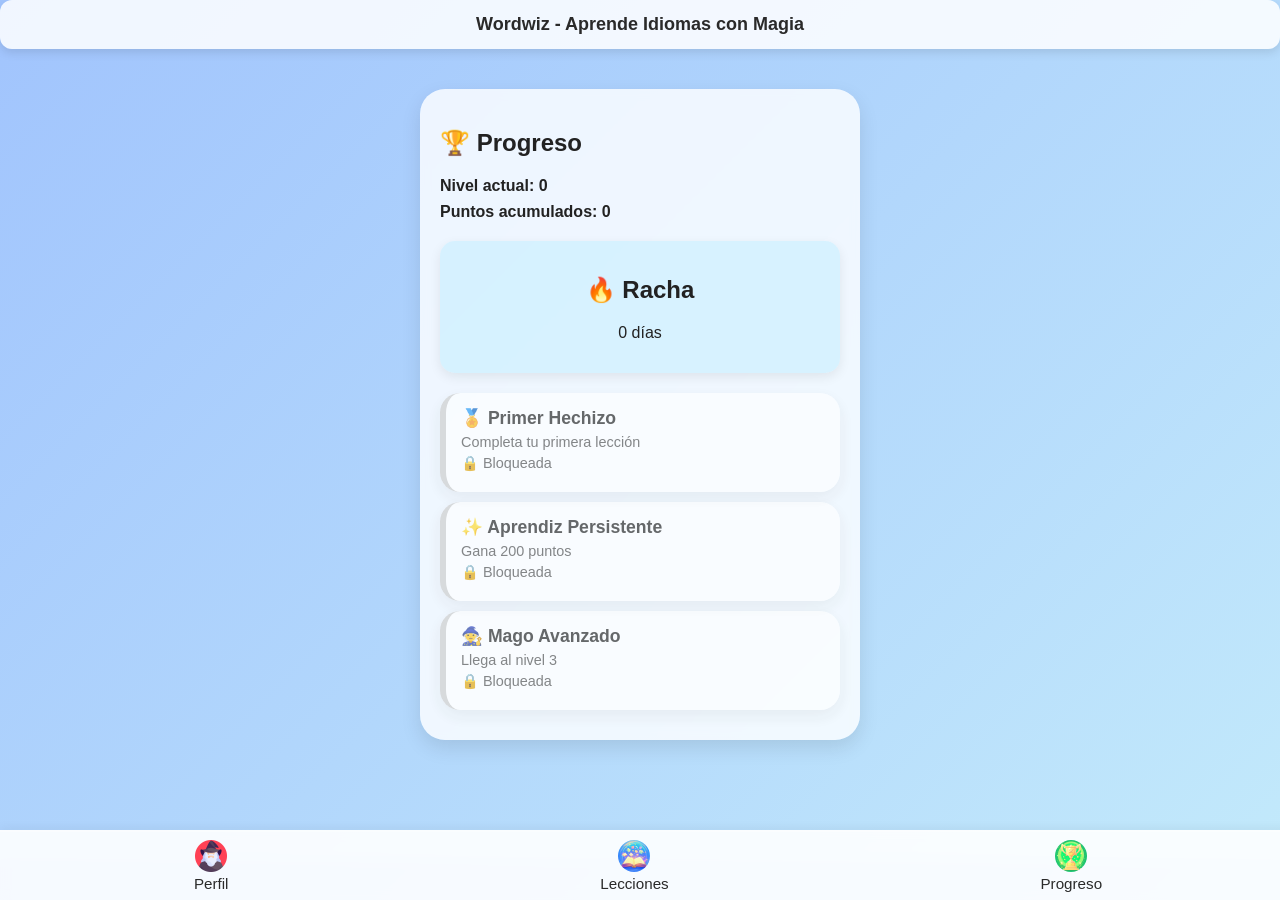
<file: WordWiz/index.html>
<!DOCTYPE html>
<html lang="es">
<head>
  <meta charset="UTF-8" />
  <meta name="viewport" content="width=device-width, initial-scale=1.0" />
  <title>Dashboard - WordWiz</title>
  <link rel="stylesheet" href="css/inicio.css" />
  <link href="https://cdnjs.cloudflare.com/ajax/libs/font-awesome/6.5.0/css/all.min.css" rel="stylesheet">
</head>

<body>
    <header class="app-header">
        Wordwiz - Aprende Idiomas con Magia
    </header>

    <!-- Contenedor principal donde se inyecta el contenido dinámico -->
    <main id="main-content"></main>
    <!-- Templates -->
    <template id="progress-template">
        <section class="course-container">
            <h2>🏆 Progreso</h2>
            <p id="progress-level"></p>
            <p id="progress-points"></p>

            <div class="streak-banner">
                <h2>🔥 Racha</h2>
                <p id="streak-days">0 días</p>
            </div>

            <div id="medals-container"></div>

        </section>
    </template>

    <!-- Barra de navegación -->
    <nav class="navbar">
        <div class="nav-item" data-section="profile">
            <a href="perfil.html"><img src="./assets/imagen/perfilmago.png" width="32" alt="Perfil"></a><br>
            Perfil
        </div>
        <div class="nav-item" data-section="lessons">
            <a href="lecciones.html"><img src="./assets/imagen/WhatsApp Image 2025-09-09 at 5.41.51 PM (1).jpeg" width="32" alt="Lecciones" style="border-radius: 50%; object-fit: cover;"></a><br>
            Lecciones
        </div>
        <div class="nav-item" data-section="progress">
            <a href="index.html"><img src="./assets/imagen/WhatsApp Image 2025-09-09 at 5.41.51 PM.jpeg" width="32" alt="Progreso" style="border-radius: 50%; object-fit: cover;"></a><br>
            Progreso
        </div>
    </nav>

  <script src="scripts/inicio.js"></script>
</body>
</html>
</file>
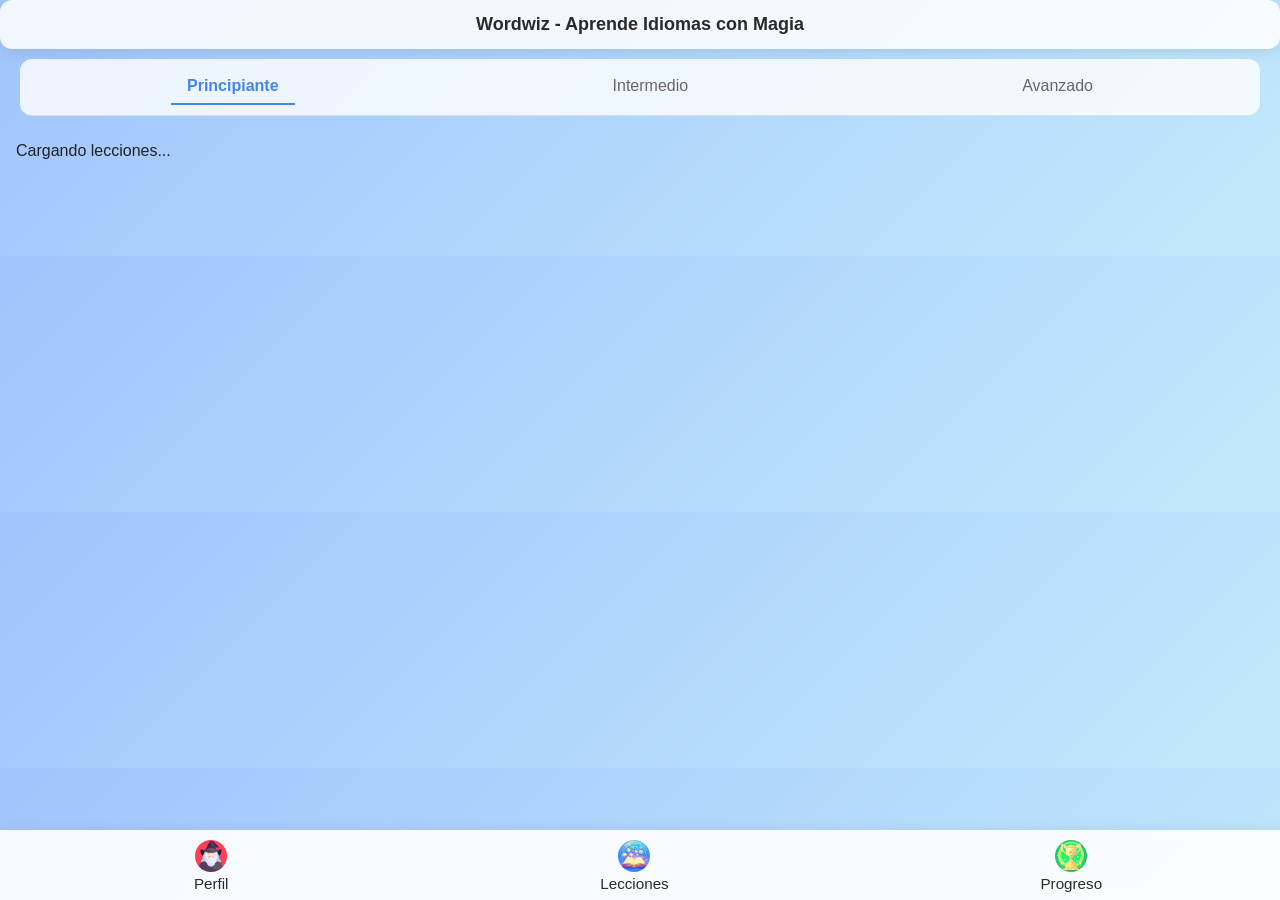
<file: WordWiz/lecciones.html>
<!DOCTYPE html>
<html lang="es">
<head>
  <meta charset="UTF-8">
  <meta name="viewport" content="width=device-width, initial-scale=1.0">
  <title>Lecciones - WordWiz</title>
  <link rel="stylesheet" href="css/lecciones.css">
</head>
<body>
  <header class="app-header">
    Wordwiz - Aprende Idiomas con Magia
  </header>


  <!-- Selector de categorías -->
  <section class="category-selector">
    <button class="category-btn active">Principiante</button>
    <button class="category-btn">Intermedio</button>
    <button class="category-btn">Avanzado</button>
  </section>

  <!-- Contenedor dinámico de lecciones -->
  <section class="lesson-list" id="lecciones">
    Cargando lecciones...
  </section>

    <!-- Barra de navegación -->
    <nav class="navbar">
        <div class="nav-item" data-section="profile">
            <a href="perfil.html"><img src="./assets/imagen/perfilmago.png" width="32" alt="Perfil"></a><br>
            Perfil
        </div>
        <div class="nav-item" data-section="lessons">
            <a href="lecciones.html"><img src="./assets/imagen/WhatsApp Image 2025-09-09 at 5.41.51 PM (1).jpeg" width="32" alt="Lecciones" style="border-radius: 50%; object-fit: cover;"></a><br>
            Lecciones
        </div>
        <div class="nav-item" data-section="progress">
            <a href="index.html"><img src="./assets/imagen/WhatsApp Image 2025-09-09 at 5.41.51 PM.jpeg" width="32" alt="Progreso" style="border-radius: 50%; object-fit: cover;"></a><br>
            Progreso
        </div>
    </nav>

  <script src="scripts/inicio.js"></script>
</body>
</html>
</file>
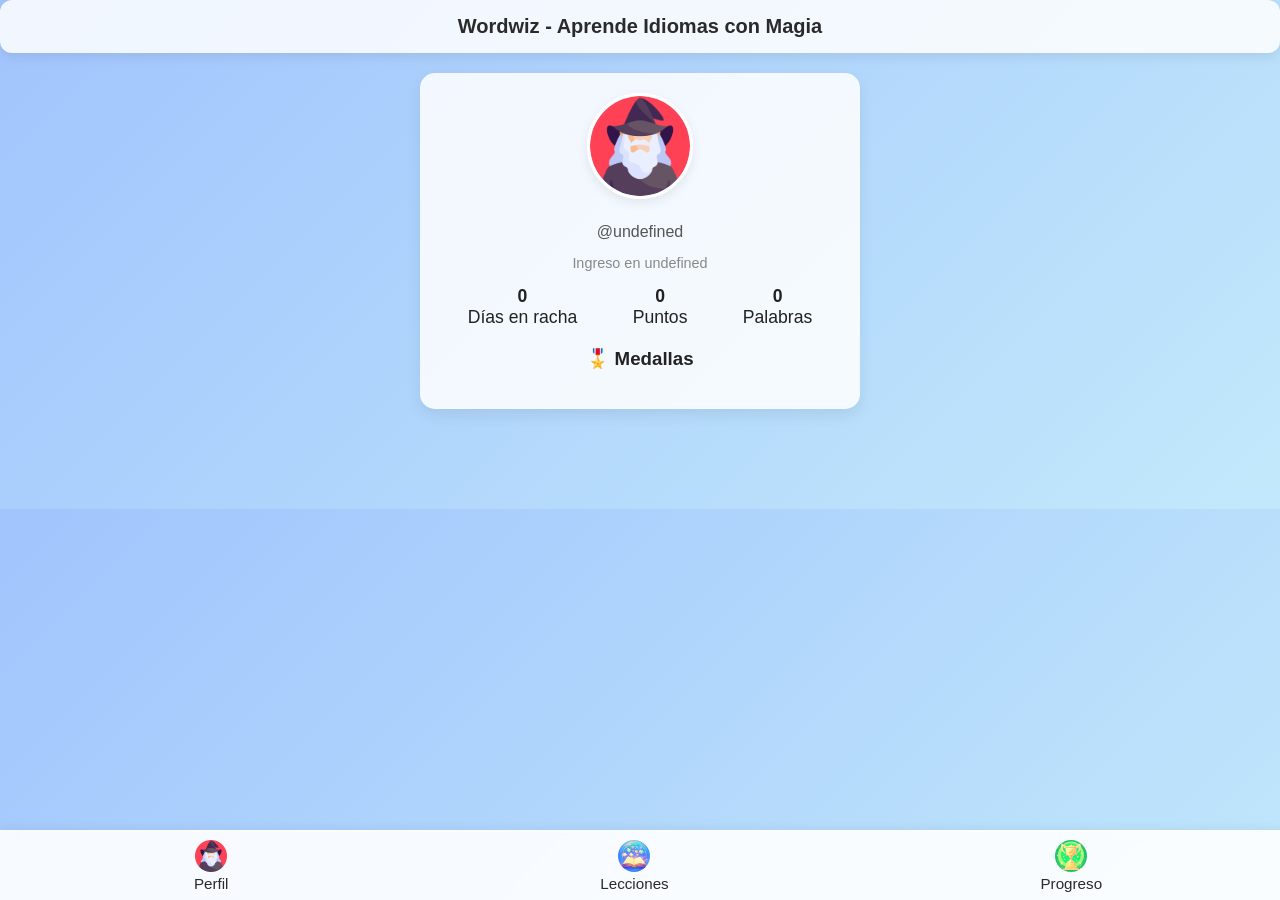
<file: WordWiz/perfil.html>
<!DOCTYPE html>
<html lang="es">
<head>
  <meta charset="UTF-8" />
  <meta name="viewport" content="width=device-width, initial-scale=1.0"/>
  <title>Perfil - WordWiz</title>
  <link rel="stylesheet" href="css/perfil.css" />
</head>
<body>
  <header class="app-header">
    Wordwiz - Aprende Idiomas con Magia
  </header>

  <main class="profile-container">
    <div class="avatar">
      <img src="./assets/imagen/perfilmago.png" alt="Wordwiz">
    </div>
    <h2 id="name"></h2>
    <p class="username"></p>
    <p class="join-date"></p>

    <div class="stats">
      <div class="stat">
        <strong id="streak">0</strong><br>Días en racha
      </div>
      <div class="stat">
        <strong id="exp">0</strong><br>Puntos
      </div>
      <div class="stat">
        <strong id="words">0</strong><br>Palabras
      </div>
    </div>

    <section class="medals">
      <h3>🎖️ Medallas</h3>
      <div class="medal-list" id="medals"></div>
    </section>

  </main>

    <!-- Barra de navegación -->
    <nav class="navbar">
        <div class="nav-item" data-section="profile">
            <a href="perfil.html"><img src="./assets/imagen/perfilmago.png" width="32" alt="Perfil"></a><br>
            Perfil
        </div>
        <div class="nav-item" data-section="lessons">
            <a href="lecciones.html"><img src="./assets/imagen/WhatsApp Image 2025-09-09 at 5.41.51 PM (1).jpeg" width="32" alt="Lecciones" style="border-radius: 50%; object-fit: cover;"></a><br>
            Lecciones
        </div>
        <div class="nav-item" data-section="progress">
            <a href="index.html"><img src="./assets/imagen/WhatsApp Image 2025-09-09 at 5.41.51 PM.jpeg" width="32" alt="Progreso" style="border-radius: 50%; object-fit: cover;"></a><br>
            Progreso
        </div>
    </nav>

  <script src="scripts/perfil.js"></script>
</body>
</html>
</file>
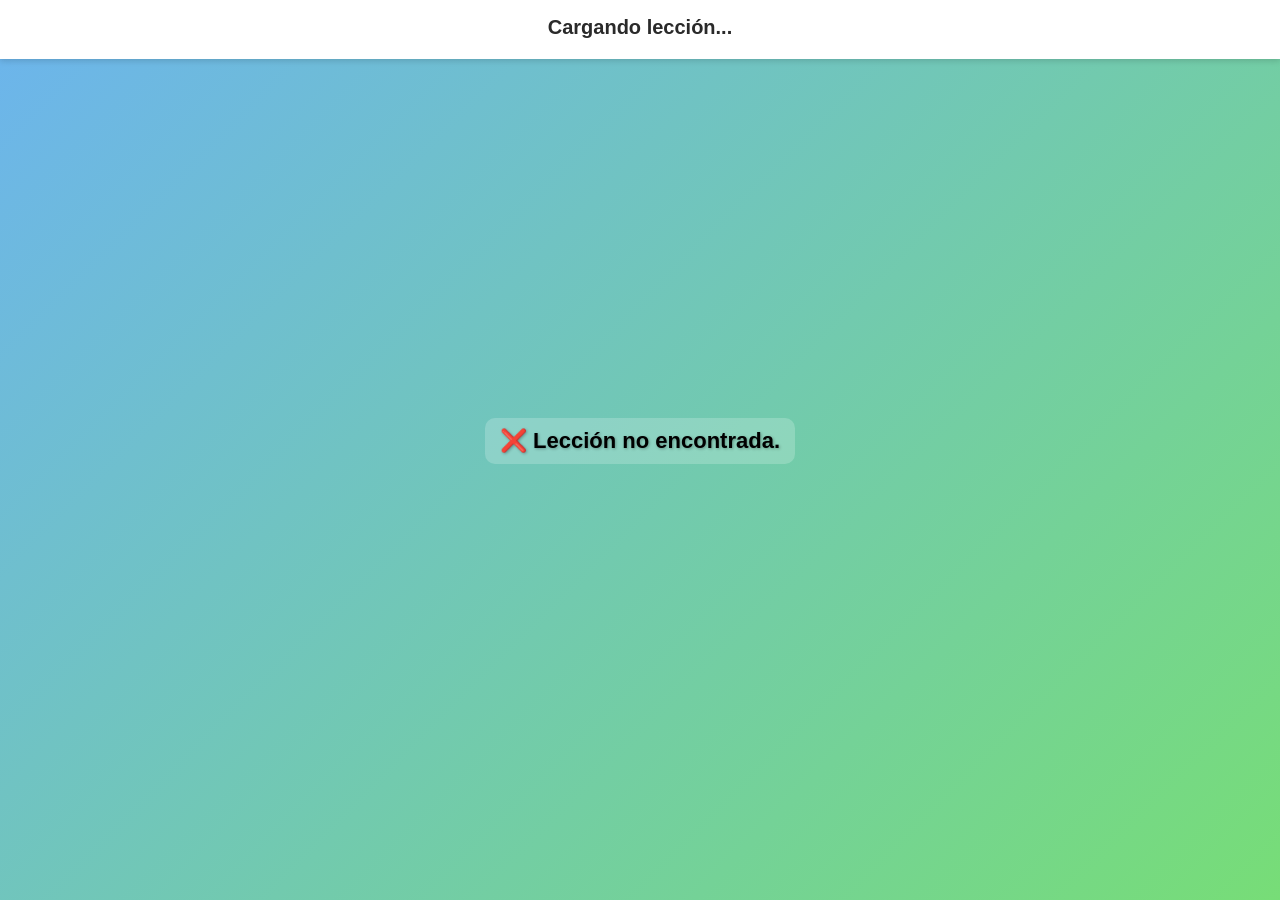
<file: WordWiz/preguntas.html>
<!DOCTYPE html>
<html lang="es">
<head>
    <meta charset="UTF-8">
    <meta name="viewport" content="width=device-width, initial-scale=1.0">
    <title>Ejercicio - WordWiz</title>
    <link rel="stylesheet" href="css/preguntas.css">
</head>
<body>
    <header class="app-header">
        <h1 id="lesson-title">Cargando lección...</h1>
        <p id="progress-text"></p>
    </header>

    <main>
        <div id="pregunta">Cargando pregunta...</div>
        <div id="opciones"></div>
        <p id="resultado"></p>
        <button id="next-btn" style="display:none;">Siguiente</button>
    </main>

    <div class="popup hidden" id="feedbackPopup">
        <p id="feedbackText"></p>
    </div>

    <script src="scripts/preguntas.js"></script>
</body>
</html>
</file>
<file: WordWiz/css/inicio.css>
body {
  margin: 0;
  font-family: 'Segoe UI', sans-serif;
  background: linear-gradient(135deg, #a1c4fd, #c2e9fb); /* fondo relajante y místico */
  color: #222;
  padding-bottom: 80px; /* espacio para nav inferior */
}

/* ===== Contenedores principales ===== */
.course-container {
  background: rgba(255, 255, 255, 0.8);
  color: #222;
  padding: 20px;
  border-radius: 25px;
  margin: 40px auto;
  max-width: 400px;
  box-shadow: 0 8px 20px rgba(0,0,0,0.1);
  backdrop-filter: blur(5px);
}

.app-header, .header {
  text-align: center;
  font-size: 18px;
  font-weight: bold;
  padding: 14px;
  background: rgba(255, 255, 255, 0.85);
  color: #2a2a2a;
  box-shadow: 0 4px 10px rgba(0,0,0,0.1);
  border-radius: 12px;
  position: sticky;
  top: 0;
  z-index: 1000;
}

/* ===== Encabezados y secciones ===== */
.course-header {
  display: flex;
  justify-content: space-between;
  align-items: center;
  margin-bottom: 15px;
}

.language-flag img {
  width: 30px;
  border-radius: 50%;
  box-shadow: 0 2px 6px rgba(0,0,0,0.1);
}

.stats-bar {
  display: flex;
  gap: 10px;
  font-weight: bold;
  justify-content: center;
  margin-top: 10px;
}

.streak-banner {
  background: rgba(198, 239, 255, 0.6);
  padding: 15px;
  border-radius: 15px;
  margin: 20px 0;
  text-align: center;
  box-shadow: 0 4px 12px rgba(0,0,0,0.08);
}

.section-progress p {
  font-size: 0.9em;
  color: #555;
  margin: 0;
}

.section-progress h3 {
  margin: 5px 0 15px;
  color: #333;
}

.lesson-path {
  display: flex;
  justify-content: space-around;
  margin: 15px 0;
}

.lesson-step {
  background: rgba(196, 230, 191, 0.7);
  padding: 12px;
  border-radius: 50%;
  font-size: 1.2em;
  box-shadow: 0 4px 12px rgba(0,0,0,0.08);
  transition: transform 0.2s;
}

.lesson-step.locked {
  background-color: rgba(204, 204, 204, 0.5);
  opacity: 0.6;
}

.lesson-step:hover {
  transform: scale(1.1);
}

/* ===== Módulos ===== */
.modules-list {
  margin-top: 20px;
}

.modules {
  display: flex;
  gap: 10px;
  flex-wrap: wrap;
}

.module {
  padding: 10px 14px;
  background: rgba(220, 220, 220, 0.6);
  border-radius: 15px;
  font-size: 0.9em;
  box-shadow: 0 3px 8px rgba(0,0,0,0.05);
  transition: all 0.2s;
}

.module.completed {
  background: rgba(66, 165, 245, 0.7);
  color: #fff;
}

/* ===== Avatares y resumen ===== */
.avatar, .logo {
  width: 40px;
  height: 40px;
  border-radius: 50%;
}

.summary {
  display: flex;
  justify-content: space-around;
  background: rgba(255,255,255,0.8);
  padding: 12px 0;
  border-radius: 15px;
  margin: 16px;
  box-shadow: 0 6px 15px rgba(0,0,0,0.05);
}

.info {
  text-align: center;
}

/* ===== Navegación inferior ===== */
.navbar {
  display: flex;
  justify-content: space-around;
  background: rgba(255,255,255,0.9);
  border-top: 2px solid rgba(255,255,255,0.3);
  padding: 0.5rem;
  position: fixed;
  bottom: 0;
  width: 100%;
  backdrop-filter: blur(5px);
  box-shadow: 0 -2px 10px rgba(0,0,0,0.05);
}

.nav-item {
  cursor: pointer;
  text-align: center;
  font-size: 0.95rem;
  color: #2a2a2a;
}

/* ===== Medallas ===== */
.medal-card {
  background: rgba(255,255,255,0.85);
  border-radius: 20px;
  padding: 15px;
  margin: 10px 0;
  box-shadow: 0 6px 18px rgba(0,0,0,0.08);
  transition: transform 0.2s ease, box-shadow 0.2s ease;
}

.medal-card:hover {
  transform: scale(1.03);
  box-shadow: 0 8px 20px rgba(0,0,0,0.12);
}

.medal-card h3 {
  margin: 0;
  font-size: 1.1rem;
  color: #2a2a2a;
}

.medal-card p {
  margin: 5px 0;
  font-size: 0.9rem;
  color: #555;
}

.medal-card.unlocked {
  border-left: 6px solid #4caf50;
}

.medal-card.locked {
  border-left: 6px solid #ccc;
  opacity: 0.7;
}

/* ===== Progreso ===== */
#progress-level,
#progress-points {
  font-weight: bold;
  margin: 8px 0;
}
</file>
<file: WordWiz/css/lecciones.css>
body {
  margin: 0;
  font-family: 'Segoe UI', sans-serif;
  background: linear-gradient(135deg, #a1c4fd, #c2e9fb); /* fondo místico */
  color: #222;
  padding-bottom: 80px; /* espacio para nav inferior */
}

/* ===== Encabezado ===== */
.app-header {
  text-align: center;
  font-size: 18px;
  font-weight: bold;
  padding: 14px;
  background: rgba(255, 255, 255, 0.85);
  color: #2a2a2a;
  box-shadow: 0 4px 12px rgba(0,0,0,0.08);
  border-radius: 12px;
  position: sticky;
  top: 0;
  z-index: 1000;
}

/* ===== Logo y Título ===== */
.logo {
  font-size: 22px;
  font-weight: bold;
  margin-right: 12px;
  color: #2a2a2a;
}

.title {
  font-size: 20px;
  font-weight: bold;
  flex: 1;
  text-align: center;
}

/* ===== Selector de Categorías ===== */
.category-selector {
  display: flex;
  justify-content: space-around;
  background: rgba(255,255,255,0.8);
  padding: 10px 0;
  border-bottom: 1px solid rgba(200,200,200,0.5);
  border-radius: 12px;
  margin: 10px 20px;
}

.category-btn {
  background: none;
  border: none;
  font-size: 16px;
  padding: 8px 16px;
  cursor: pointer;
  color: #666;
  border-bottom: 2px solid transparent;
  transition: all 0.3s;
}

.category-btn.active {
  color: #4285F4;
  font-weight: bold;
  border-color: #4285F4;
}

/* ===== Lista de Lecciones ===== */
.lesson-list {
  padding: 16px;
  display: flex;
  flex-direction: column;
  gap: 16px;
}

.lesson-item {
  background: rgba(255,255,255,0.85);
  padding: 16px;
  border-radius: 20px;
  box-shadow: 0 6px 18px rgba(0,0,0,0.08);
  display: flex;
  justify-content: space-between;
  align-items: center;
  transition: transform 0.2s ease, box-shadow 0.2s ease;
}

.lesson-item:hover {
  transform: translateY(-2px);
  box-shadow: 0 8px 22px rgba(0,0,0,0.12);
}

.lesson-name {
  font-weight: 600;
  font-size: 16px;
  color: #222;
}

/* ===== Botón de inicio ===== */
.start-btn {
  padding: 8px 16px;
  background: rgba(66, 165, 245, 0.7);
  color: #fff;
  border: none;
  border-radius: 12px;
  font-weight: bold;
  cursor: pointer;
  transition: all 0.2s;
  box-shadow: 0 4px 12px rgba(0,0,0,0.08);
}

.start-btn:hover {
  background: rgba(66, 165, 245, 0.9);
  transform: scale(1.05);
}

/* ===== Navegación inferior ===== */
.navbar {
  display: flex;
  justify-content: space-around;
  background: rgba(255,255,255,0.9);
  border-top: 2px solid rgba(255,255,255,0.3);
  padding: 0.5rem;
  position: fixed;
  bottom: 0;
  width: 100%;
  backdrop-filter: blur(5px);
  box-shadow: 0 -2px 10px rgba(0,0,0,0.05);
}

.nav-item {
  cursor: pointer;
  text-align: center;
  font-size: 0.95rem;
  color: #2a2a2a;
}
</file>
<file: WordWiz/css/perfil.css>
/* ===== GLOBAL ===== */
body {
  margin: 0;
  font-family: 'Segoe UI', sans-serif;
  background: linear-gradient(135deg, #a1c4fd, #c2e9fb); /* fondo místico suave */
  color: #222;
  padding-bottom: 80px; /* espacio para navbar */
}

/* ===== HEADER ===== */
.app-header {
  text-align: center;
  font-size: 20px;
  font-weight: bold;
  padding: 15px;
  background: rgba(255, 255, 255, 0.85);
  color: #2a2a2a;
  box-shadow: 0 4px 12px rgba(0,0,0,0.08);
  border-radius: 12px;
  position: sticky;
  top: 0;
  z-index: 1000;
}

/* ===== LOGO Y TITULO ===== */
.logo {
  font-size: 22px;
  font-weight: bold;
  color: #2a2a2a;
  margin-right: 12px;
}

.title {
  font-size: 20px;
  font-weight: bold;
  flex: 1;
  text-align: center;
}

/* ===== BOTONES ===== */
button, .start-btn, .category-btn {
  font-family: 'Segoe UI', sans-serif;
  transition: all 0.2s ease;
  cursor: pointer;
}

.start-btn {
  padding: 8px 16px;
  background: rgba(66, 165, 245, 0.7);
  color: #fff;
  border: none;
  border-radius: 12px;
  font-weight: bold;
  box-shadow: 0 4px 12px rgba(0,0,0,0.08);
}

.start-btn:hover {
  background: rgba(66, 165, 245, 0.9);
  transform: scale(1.05);
}

/* ===== CATEGORIAS ===== */
.category-selector {
  display: flex;
  justify-content: space-around;
  background: rgba(255,255,255,0.8);
  padding: 10px 0;
  border-bottom: 1px solid rgba(200,200,200,0.5);
  border-radius: 12px;
  margin: 10px 20px;
}

.category-btn {
  background: none;
  border: none;
  font-size: 16px;
  padding: 8px 16px;
  color: #666;
  border-bottom: 2px solid transparent;
}

.category-btn.active {
  color: #4285F4;
  font-weight: bold;
  border-color: #4285F4;
}

/* ===== LISTA DE LECCIONES ===== */
.lesson-list {
  padding: 16px;
  display: flex;
  flex-direction: column;
  gap: 16px;
}

.lesson-item {
  background: rgba(255,255,255,0.85);
  padding: 16px;
  border-radius: 20px;
  box-shadow: 0 6px 18px rgba(0,0,0,0.08);
  display: flex;
  justify-content: space-between;
  align-items: center;
}

.lesson-item:hover {
  transform: translateY(-2px);
  box-shadow: 0 8px 22px rgba(0,0,0,0.12);
}

.lesson-name {
  font-weight: 600;
  font-size: 16px;
  color: #222;
}

/* ===== PREGUNTAS ===== */
#pregunta {
  font-size: 22px;
  font-weight: bold;
  margin-bottom: 24px;
  color: #222;
  text-shadow: 1px 1px 3px rgba(0,0,0,0.3);
  background: rgba(255, 255, 255, 0.2);
  padding: 10px 15px;
  border-radius: 10px;
}

.option-btn {
  padding: 14px;
  font-size: 16px;
  border: none;
  border-radius: 12px;
  background: #fff;
  color: #333;
  cursor: pointer;
  box-shadow: 0 3px 6px rgba(0,0,0,0.15);
}

.option-btn:hover {
  background: #f1f1f1;
  transform: scale(1.03);
}

/* ===== PERFIL ===== */
.profile-container {
  background: rgba(255,255,255,0.85);
  border-radius: 15px;
  padding: 20px;
  box-shadow: 0 6px 15px rgba(0,0,0,0.08);
  max-width: 400px;
  margin: 20px auto;
  text-align: center;
}

.avatar img {
  width: 100px;
  border-radius: 50%;
  border: 3px solid #fff;
  box-shadow: 0 4px 12px rgba(0,0,0,0.08);
}

.username {
  color: #555;
  margin: 5px 0;
}

.join-date {
  font-size: 0.9em;
  color: #888;
}

.stats {
  display: flex;
  justify-content: space-around;
  margin-top: 15px;
}

.stat {
  font-size: 1.1em;
}

/* Medallas */
.medals {
  margin-top: 20px;
}

.medal-list {
  display: flex;
  justify-content: space-around;
  flex-wrap: wrap;
  gap: 8px;
}

.medal {
  padding: 5px 10px;
  border-radius: 12px;
  font-size: 0.9em;
  background: rgba(255,255,255,0.7);
  box-shadow: 0 4px 10px rgba(0,0,0,0.05);
}

.earned {
  background-color: #00c853;
  color: #fff;
}

.locked {
  background-color: rgba(97,97,97,0.7);
  color: #bbb;
}

/* ===== NAVBAR ===== */
.navbar {
  display: flex;
  justify-content: space-around;
  background: rgba(255,255,255,0.9);
  border-top: 2px solid rgba(255,255,255,0.3);
  padding: 0.5rem;
  position: fixed;
  bottom: 0;
  width: 100%;
  backdrop-filter: blur(5px);
  box-shadow: 0 -2px 10px rgba(0,0,0,0.05);
}

.nav-item {
  cursor: pointer;
  text-align: center;
  font-size: 0.95rem;
  color: #2a2a2a;
}
</file>
<file: WordWiz/css/preguntas.css>
/* ===== Estilos generales ===== */
body {
  margin: 0;
  font-family: 'Segoe UI', sans-serif;
  background: linear-gradient(135deg, #6CB4EE, #77DD77);
  color: #222;
  display: flex;
  flex-direction: column;
  min-height: 100vh;
}

/* ===== Encabezado ===== */
.app-header {
  background-color: #fff;
  padding: 16px 20px;
  box-shadow: 0 2px 6px rgba(0,0,0,0.15);
  text-align: center;
  position: sticky;
  top: 0;
  z-index: 10;
}

.app-header h1 {
  font-size: 20px;
  font-weight: bold;
  margin: 0;
  color: #2a2a2a;
}

.app-header p {
  margin: 4px 0 0;
  font-size: 14px;
  color: #555;
}

/* ===== Pregunta ===== */
main {
  flex-grow: 1;
  display: flex;
  flex-direction: column;
  justify-content: center;
  align-items: center;
  padding: 20px;
  text-align: center;
}

#pregunta {
  font-size: 22px;
  font-weight: bold;
  margin-bottom: 24px;
  color: #222; /* letra visible */
  text-shadow: 1px 1px 3px rgba(0,0,0,0.3);
  background: rgba(255, 255, 255, 0.2); /* fondo semitransparente para contraste */
  padding: 10px 15px;
  border-radius: 10px;
}

/* ===== Opciones ===== */
#opciones {
  display: grid;
  gap: 14px;
  width: 100%;
  max-width: 350px;
}

.option-btn {
  padding: 14px;
  font-size: 16px;
  border: none;
  border-radius: 12px;
  background: #fff;
  color: #333;
  cursor: pointer;
  transition: all 0.2s;
  box-shadow: 0 3px 6px rgba(0,0,0,0.15);
}

.option-btn:hover {
  background: #f1f1f1;
  transform: scale(1.03);
}

/* ===== Resultado ===== */
#resultado {
  margin-top: 20px;
  font-size: 18px;
  font-weight: bold;
  color: #222;
  text-shadow: 1px 1px 2px rgba(0,0,0,0.4);
}

/* ===== Botón siguiente ===== */
#next-btn {
  margin-top: 20px;
  padding: 12px 20px;
  border: none;
  border-radius: 12px;
  background: #ffca28;
  color: #222;
  font-size: 16px;
  font-weight: bold;
  cursor: pointer;
  box-shadow: 0 3px 6px rgba(0,0,0,0.15);
  transition: background 0.2s, transform 0.2s;
}

#next-btn:hover {
  background: #ffc107;
  transform: scale(1.05);
}

/* ===== Animación feedback ===== */
.correcto {
  animation: correctoAnim 0.5s ease;
}
.incorrecto {
  animation: incorrectoAnim 0.5s ease;
}

@keyframes correctoAnim {
  0% { background: #77DD77; transform: scale(1); }
  50% { background: #4CAF50; transform: scale(1.1); }
  100% { background: #77DD77; transform: scale(1); }
}

@keyframes incorrectoAnim {
  0% { background: #FF6961; transform: scale(1); }
  50% { background: #E53935; transform: scale(0.9); }
  100% { background: #FF6961; transform: scale(1); }
}
</file>
